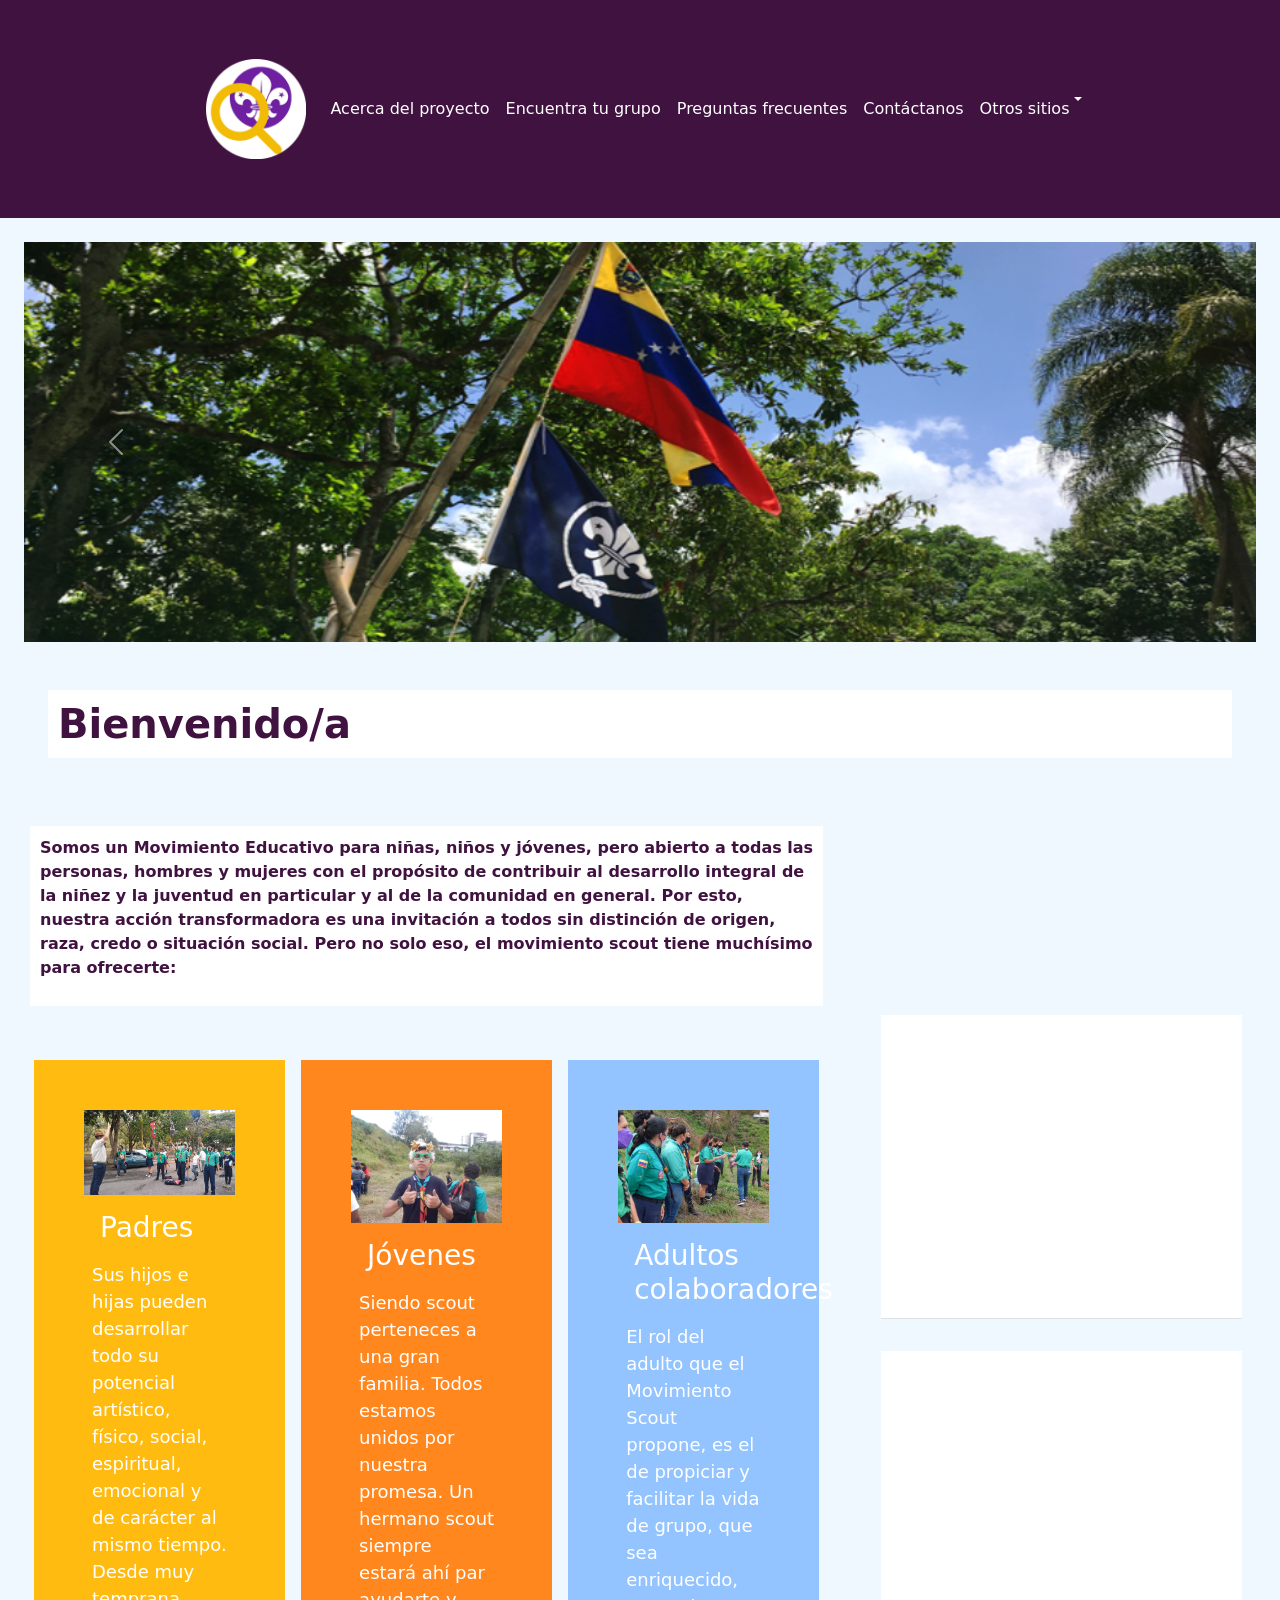
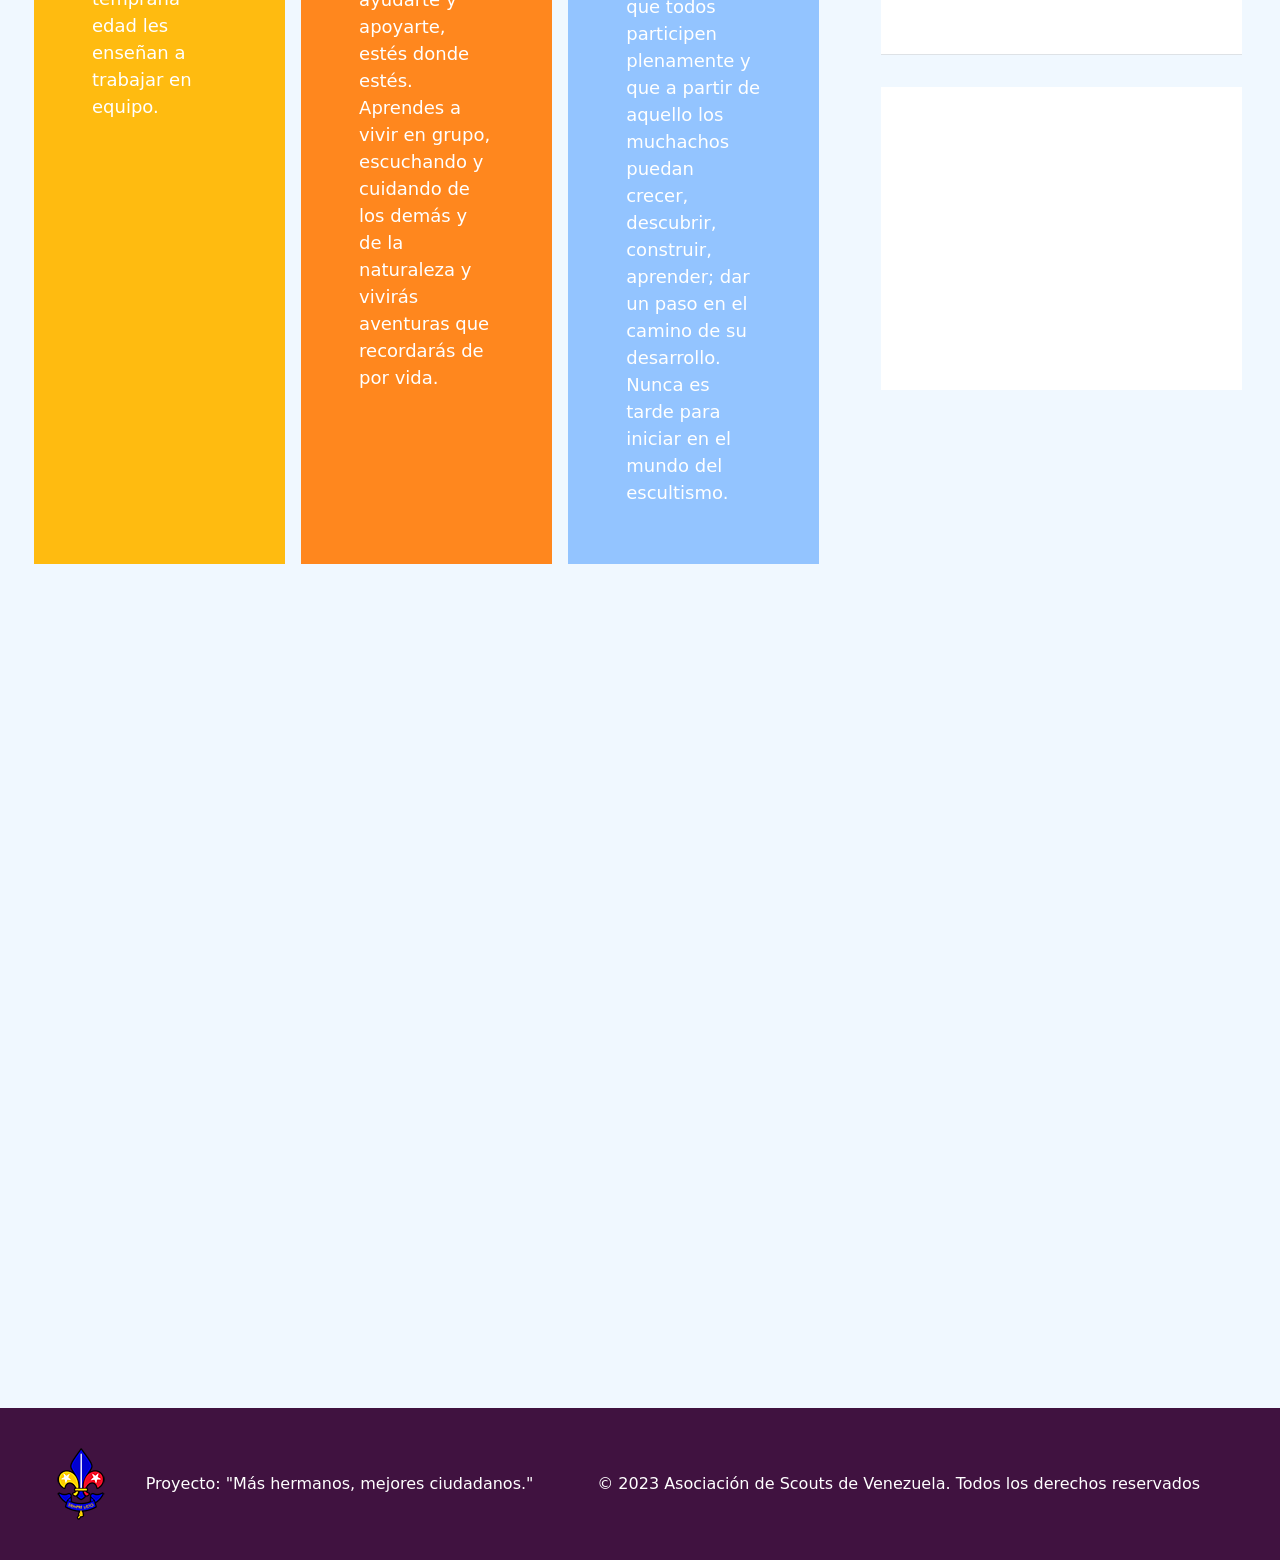
<file: index.html>
<!DOCTYPE html>
<html lang="es">
<head>
    <meta charset="UTF-8">
    <meta http-equiv="X-UA-Compatible" content="IE=edge">
    <meta name="viewport" content="width=device-width, initial-scale=1.0">
    <meta name="description" content="Información acerca del movimiento scout y los grupos de la región Metropolitana">
    <meta name="keywords" content="como ser scout, scouts, scouts caracas, scouts baruta, scouts chacao, scouts sucre, actividades extracurriculares, voluntariado caracas, actividades para niños caracas, escao, como ser scout">
    <title>Inicio</title>
    <link href="https://unpkg.com/aos@2.3.1/dist/aos.css" rel="stylesheet">
    <link href="https://cdn.jsdelivr.net/npm/bootstrap@5.2.3/dist/css/bootstrap.min.css" rel="stylesheet" integrity="sha384-rbsA2VBKQhggwzxH7pPCaAqO46MgnOM80zW1RWuH61DGLwZJEdK2Kadq2F9CUG65" crossorigin="anonymous">
    <link href="css/style.css" rel="stylesheet">
    <link rel="shortcut icon" href="images/favicon.ico">

</head>
<body>
  <div class="cejas">
        <nav class="navbar navbar-expand-sm navbar-dark">
            <a class="navbar-brand m-3" href="index.html"><img id=logo src="images/logoproyecto (1).png" alt="logo"></a>
            <button class="navbar-toggler" type="button" data-bs-toggle="collapse" 
            data-bs-target="#cangreburger" aria-controls="cangreburger"
            aria-expanded="false" aria-label="Toggle navigation">
            <i class="fas fa-bars"></i>
            Menú
          </button>      
                <div class="collapse navbar-collapse" id="cangreburger">    
                <ul class="navbar-nav">           
                    <li class="nav-item"><a class="nav-link" href="pages/acercad.html">Acerca del proyecto</a></li>
                    <li class="nav-item"><a class="nav-link" href="pages/distrito.html">Encuentra tu grupo</a></li>
                    <li class="nav-item"><a class="nav-link" href="pages/preguntas.html">Preguntas frecuentes</a></li>
                    <li class="nav-item"><a class="nav-link" href="pages/contacto.html">Contáctanos</a></li>
        <!-- otros sitios va a tener el link de la pagina oficial de la asociación -->
                    <li class="nav-item dropdown"><a class="nav-link dropdown-toggle" href="#" role="button" data-bs-toggle="dropdown" aria-expanded="false">
                        Otros sitios</a>
                    <ul class="dropdown dropdown-menu-dark"> 
                        <li class="dropdown-item"> <a href="https://scoutsvenezuela.org.ve/">Página oficial</a></li>
                        <li class="dropdown-item"> <a href="https://www.instagram.com/scoutsmetro/?hl=es">Ig Región Metropolitana</a></li>
                    </ul></li>
                </ul> 
           </div>
        </nav>

  </div>

 <div class="header"> 
    <div id="carrusel" class="carousel slide m-4" data-bs-ride="carousel">

            <div class="carousel-inner">
              <div class="img-fluid">
                  <div class="carousel-item active">
                     <img src="images/banderas.png" class="d-block w-100" alt="Patria">
                  </div>
                  <div class="carousel-item">
                     <img src="images/chamas_sembrando.png"  class="d-block w-100" alt="Dios">
                  </div>
                  <div class="carousel-item">
                     <img src="images/Aprende.png"  class="d-block w-100" alt="Hogar">
                  </div>
              </div>
            </div>
        
            <button class="carousel-control-prev" type="button" data-bs-target="#carrusel" data-bs-slide="prev">
                <span class="carousel-control-prev-icon" aria-hidden="true"></span>
                <span class="visually-hidden">Previous</span>
              </button>
              <button class="carousel-control-next" type="button" data-bs-target="#carrusel" data-bs-slide="next">
                <span class="carousel-control-next-icon" aria-h12idden="true"></span>
                <span class="visually-hidden">Next</span>
            </button>
        
    </div>
        
    <h1 class="palabrasmayores m-5" data-aos="fade-right" > Bienvenido/a 
    </h1>   
  </div>

 <div class="body">
  <div class="grid">

    <!-- lo que va encima -->
   <div class="cabeza palabrasmayores">
     <p> 
      Somos un Movimiento Educativo para niñas, niños y jóvenes, pero abierto a todas las personas, hombres y mujeres con el propósito de contribuir al desarrollo integral de la niñez y la juventud en particular y al de la comunidad en general. Por esto, nuestra acción transformadora es una invitación a todos sin distinción de origen, raza, credo o situación social.
      Pero no solo eso, el movimiento scout tiene muchísimo para ofrecerte: 
     </p>
   </div>

   
 <div class="main">
  <div class="row m-3">
    <!-- padres -->
    
        <div class="card-body col-lg-3 m-2 palabreria1">
              <img src="images/padres.jpg" class="card-img-top" alt="padres">
              <h3 class="card-title m-3">Padres</h3>
             <p class="card-text m-2"> Sus hijos e hijas pueden desarrollar todo su potencial artístico, físico, social, espiritual, emocional y de carácter al mismo tiempo. Desde muy temprana edad les enseñan a trabajar en equipo.
            </p>
        </div>
    
    <!-- jovenes -->
    
            <div class="card-body  col-lg-3 m-2 palabreria2" >
              <img src="images/jovenes (provisional).JPG" class="card-img-top" alt="jovenes">
              <h3 class="card-title m-3">Jóvenes</h3>
              <p class="card-text m-2"> Siendo scout perteneces a una gran familia.  Todos estamos unidos por nuestra promesa. Un hermano scout siempre estará ahí par ayudarte y apoyarte, estés donde estés. Aprendes a vivir en grupo, escuchando y cuidando de los demás y de la naturaleza y vivirás aventuras que recordarás de por vida. 
            </p>
            </div>
    
    
    <!-- adultos -->
    
            <div class="card-body col-lg-3 m-2 palabreria3">
              <img src="images/adultos.JPG" class="card-img-top" alt="adultos">
              <h3 class="card-title m-3">Adultos colaboradores</h3>
             <p class="card-text m-2">El rol del adulto que el Movimiento Scout propone, es el de propiciar y facilitar la vida de grupo, que sea enriquecido, que todos participen plenamente y que a partir de aquello los muchachos puedan crecer, descubrir, construir, aprender; dar un paso en el camino de su desarrollo. Nunca es tarde para iniciar en el mundo del escultismo.
            </p> 
            </div>
 </div>
 </div>   


  <div class="sidebar col-lg container-md">
    <!-- Posts de instagram -->

      <h2 class="m-5 palabrasmayores"  data-aos="fade-left"> Algunos eventos:</h2>      
      <ul class="list-group list-group-flush">
        <li class="list-group-item m-3" ><iframe src="https://www.instagram.com/p/Cks2BvNO78b/embed" width="250" height="280" frameborder="5px" padding="5px" scrolling="no" allowtransparency="true"></iframe>        
        </li>
        <li class="list-group-item m-3"><iframe src="https://www.instagram.com/p/CeZqUP_rXYI/embed" width="250" height="280" frameborder="5px" padding="5px" scrolling="no" allowtransparency="true"></iframe>       
        </li>
        <li class="list-group-item m-3"><iframe src="https://www.instagram.com/p/CrHhgGdJoEe/embed" width="250" height="280" frameborder="5px" padding="5px" scrolling="no" allowtransparency="true"></iframe>     
        </li>
      </ul>
  </div>
  </div>
</div>
 </div>

 <div class="website-map" data-aos="fade-up">
  <img class="m-5 center img-fluid" src="./images/chamitos.png" alt="Hermanos">
 <h2 class="palabrasmayores"> Te invitamos a navegar por nuestra web</h1>
  <ul class="navbar-nav">           
    <li class="nav-item"><a  href="pages/acercad.html">Acerca del proyecto</a></li>
    <li class="nav-item"><a  href="pages/distrito.html">Encuentra tu grupo</a></li>
    <li class="nav-item"><a  href="pages/preguntas.html">Preguntas frecuentes</a></li>
    <li class="nav-item"><a  href="pages/contacto.html">Contáctanos</a></li>
<!-- otros sitios va a tener el link de la pagina oficial de la asociación -->
    <li class="nav-item "><a  href="#" role="button" data-bs-toggle="dropdown" aria-expanded="false">
        Otros sitios</a>
    <ul> 
        <li class="m-3" > <a href="https://scoutsvenezuela.org.ve/">Página oficial</a></li>
        <li class="m-3"> <a href="https://www.instagram.com/scoutsmetro/?hl=es">Ig Región Metropolitana</a></li>
    </ul></li>
</ul> 
 </div>
    
 <div class="footer">
 <!-- final -->
   <div id="pie">
     <img src="images/Flor_de_Lis_Scout_Tricolor_Nac_ASV-copia.png" alt="Flor_de_Lis_Scout_Tricolor_Nac_ASV-copia">
     <p class="m-4"> Proyecto: "Más hermanos, mejores ciudadanos."</p>
     <p class="m-4"> © 2023 Asociación de Scouts de Venezuela. Todos los derechos reservados </p>
   </div>
 </div>


    <script src="https://cdn.jsdelivr.net/npm/bootstrap@5.2.3/dist/js/bootstrap.bundle.min.js" integrity="sha384-kenU1KFdBIe4zVF0s0G1M5b4hcpxyD9F7jL+jjXkk+Q2h455rYXK/7HAuoJl+0I4" crossorigin="anonymous"></script>
    <script src="https://unpkg.com/aos@2.3.1/dist/aos.js"></script>
    <script>
      AOS.init();
    </script>
  </body>
</html>
</file>
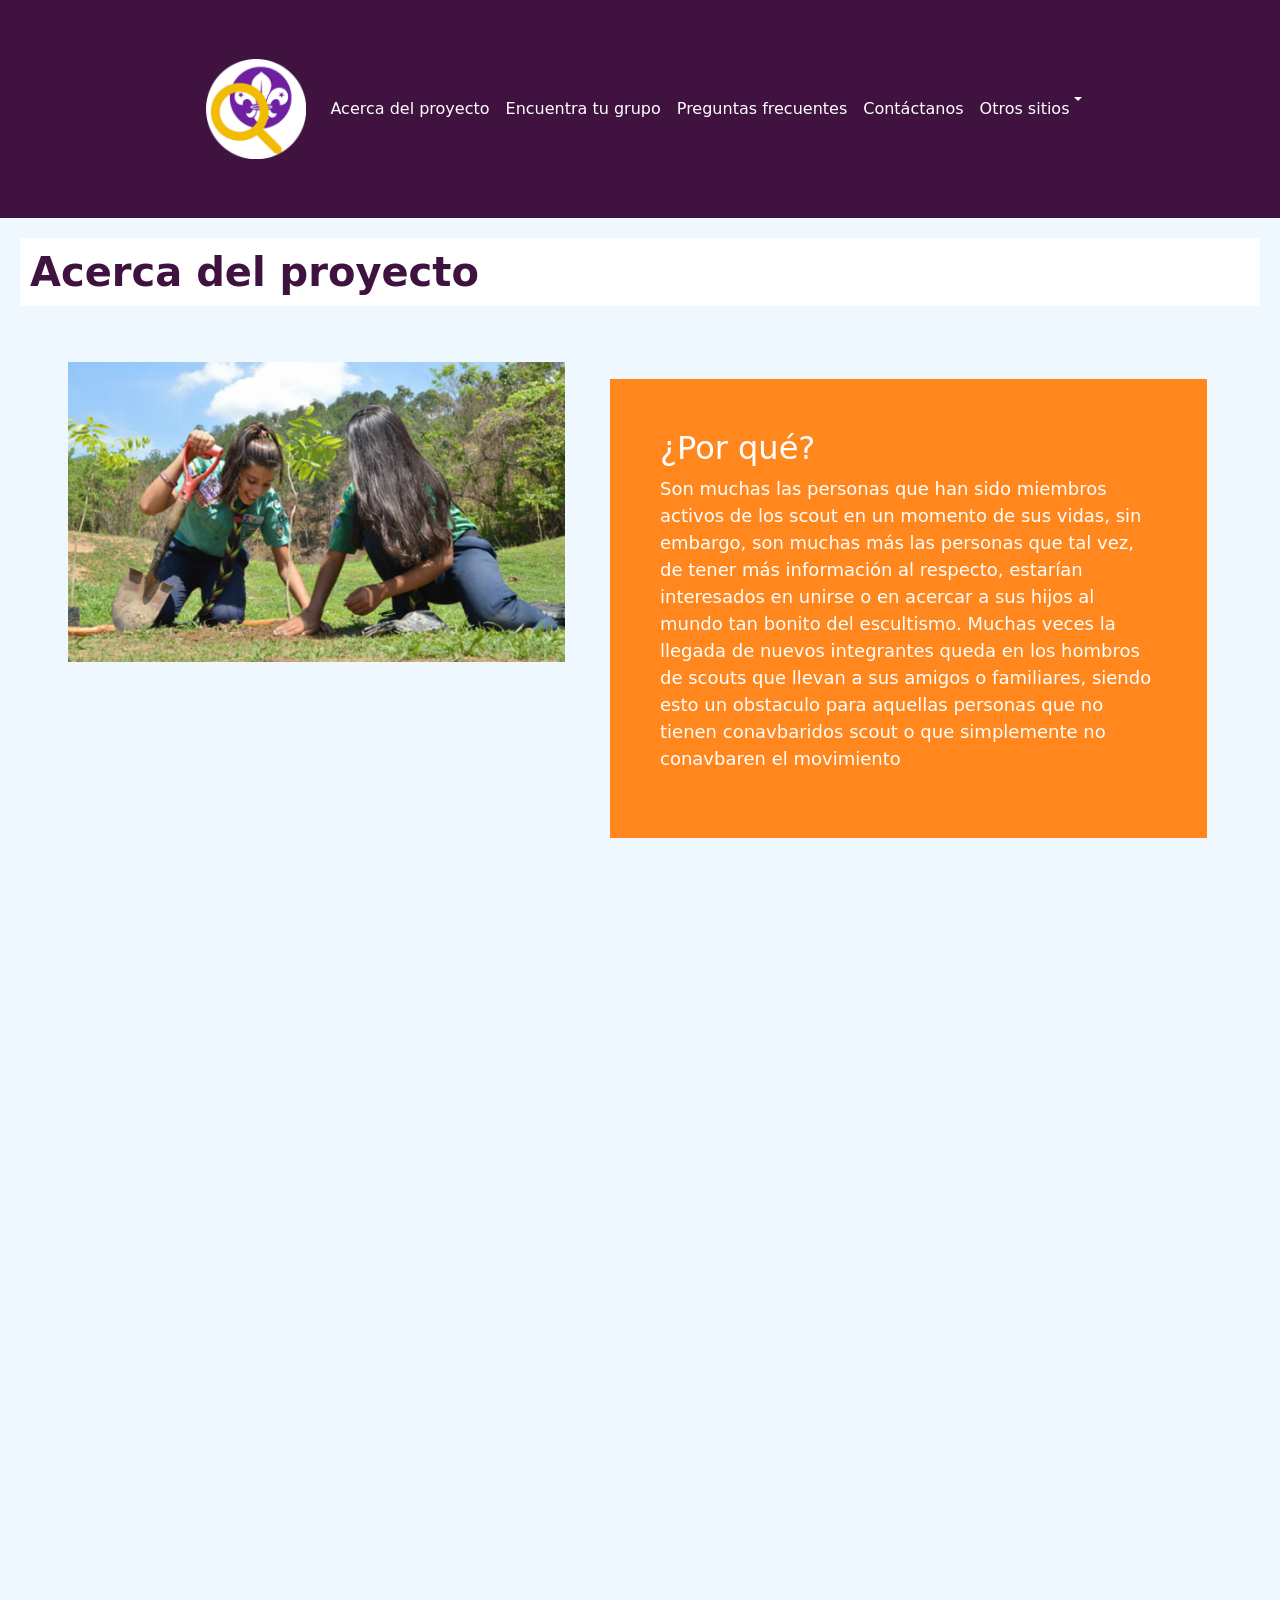
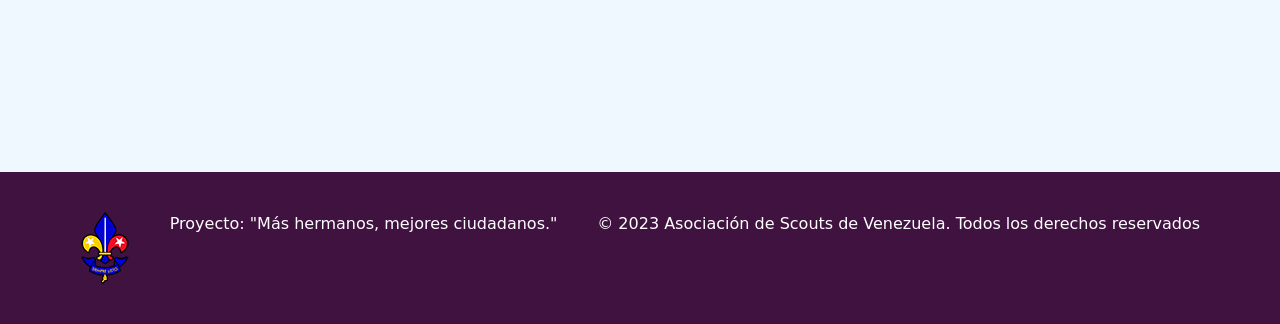
<file: pages/acercad.html>
<!DOCTYPE html>
<html lang="es">
<head>
    <meta charset="UTF-8">
    <meta http-equiv="X-UA-Compatible" content="IE=edge">
    <meta name="viewport" content="width=device-width, initial-scale=1.0">
    <title>Acerca de</title>
    <meta name="description" content="Información acerca del movimiento scout y los grupos de la región Metropolitana">
    <meta name="keywords" content="como ser scout, scouts, scouts caracas, scouts baruta, scouts chacao, scouts sucre, actividades extracurriculares, voluntariado caracas, actividades para niños caracas, escao, como ser scout">
    <link href="https://unpkg.com/aos@2.3.1/dist/aos.css" rel="stylesheet">
    <link href="https://cdn.jsdelivr.net/npm/bootstrap@5.2.3/dist/css/bootstrap.min.css" rel="stylesheet" integrity="sha384-rbsA2VBKQhggwzxH7pPCaAqO46MgnOM80zW1RWuH61DGLwZJEdK2Kadq2F9CUG65" crossorigin="anonymous">
    <link rel="stylesheet" href="../css/style.css">
    <link rel="shortcut icon" href="../images/favicon.ico">

</head>
<body>
    <Header class="cejas"> 
        <nav class="navbar navbar-expand-sm navbar-dark">
        <a class="navbar-brand m-3" href="../index.html"><img id=logo src="../images/logoproyecto (1).png" alt="logo"></a>
        <button class="navbar-toggler" type="button" data-bs-toggle="collapse" 
        data-bs-target="#cangreburger" aria-controls="cangreburger"
        aria-expanded="false" aria-label="Toggle navigation">
        <i class="fas fa-bars"></i>
        Menú
      </button>      
            <div class="collapse navbar-collapse" id="cangreburger">    
                <ul class="navbar-nav">           
                <li class="nav-item"><a class="nav-link" href="../pages/acercad.html">Acerca del proyecto</a></li>
                <li class="nav-item"><a class="nav-link" href="../pages/distrito.html">Encuentra tu grupo</a></li>
                <li class="nav-item"><a class="nav-link" href="../pages/preguntas.html">Preguntas frecuentes</a></li>
                <li class="nav-item"><a class="nav-link" href="../pages/contacto.html">Contáctanos</a></li>
    <!-- otros sitios va a tener el link de la pagina oficial de la asociación -->
                <li class="nav-item dropdown"><a class="nav-link dropdown-toggle" href="#" role="button" data-bs-toggle="dropdown" aria-expanded="false">
                    Otros sitios</a>
                <ul class="dropdown dropdown-menu-dark"> 
                    <li class="dropdown-item"> <a href="https://scoutsvenezuela.org.ve/">Página oficial</a></li>
                    <li class="dropdown-item"> <a href="https://www.instagram.com/scoutsmetro/?hl=es">Ig Región Metropolitana</a></li>
                </ul></li>
            </ul> 
       </div>
        </nav>
    </Header> 
        <!-- aca terminan las cejas -->



<h1 class="palabrasmayores" data-aos="fade-right"> Acerca del proyecto</h1>

<div class="container-text">
<div class="col-lg" >
<div class="row m-5 acercad" data-aos="fade-left">
   <img class="banner m-2 col-lg" src="../images/chamas_sembrando.jpg" alt="Jóvenes scout reforestando">
   <div class="palabreria1 col-lg" style="background-color:rgb(255, 135, 30);" > <h2> ¿Por qué?</h2> 
    <p>  Son muchas las personas que han sido miembros activos de los scout en un momento de sus vidas, sin embargo, son muchas más las personas que tal vez, de tener más información al respecto, estarían interesados en unirse o en acercar a sus hijos al mundo tan bonito del escultismo.
    Muchas veces la llegada de nuevos integrantes queda en los hombros de scouts que llevan a sus amigos o familiares, siendo esto un obstaculo para aquellas personas que no tienen conavbaridos scout o que simplemente no conavbaren el movimiento
    </p>
</div>
</div>

<div class="row m-5" data-aos="fade-right">
    <div class="palabreria2  col-lg" style="background-color:  rgb(250, 222, 39);">
        <h2> Misión</h2> 
        <p>Con este proyecto buscamos facilitar la llegada de nuevos integrantes a los grupos de la región metropolitana, facilitando al usuario escoger aquel que prefiera, ya sea por proximidad a su zona u otras razones, asímismo, contamos también con la opción de hacer sugerencias que podrían servir de inspiración para futuros proyectos de servicio a las comunidades de la región.</p> 
    </div>
    <img class="banner m-2 col-lg" src="../images/chamitos.JPG" alt="Jóvenes de manada">

</div>

<div class="row m-5" data-aos="fade-up"> 
<div class="palabreria3" style="background-color: rgb(147, 196, 255); color: white; font-weight: bolder; font-size: larger; padding: 20px;"> 
  <p class="palabrasmayores"> Acá te dejamos un video que contiene info más general acerca del movimiento</p>
  <iframe width="auto" height="auto" src="https://www.youtube.com/embed/ztIdg8R_UJc" title="YouTube video player" frameborder="0" allow="accelerometer; autoplay; clipboard-write; encrypted-media; gyroscope; picture-in-picture; web-share" allowfullscreen></iframe>
</div>
</div>

</div>
</div>


<div class="footer" id="pie">
    <img src="../images/Flor_de_Lis_Scout_Tricolor_Nac_ASV-copia.png" alt="Flor_de_Lis_Scout_Tricolor_Nac_ASV-copia">
    <p> Proyecto: "Más hermanos, mejores ciudadanos."</p>
    <p> © 2023 Asociación de Scouts de Venezuela. Todos los derechos reservados </p>
</div>


<script src="https://cdn.jsdelivr.net/npm/bootstrap@5.2.3/dist/js/bootstrap.bundle.min.js" integrity="sha384-kenU1KFdBIe4zVF0s0G1M5b4hcpxyD9F7jL+jjXkk+Q2h455rYXK/7HAuoJl+0I4" crossorigin="anonymous"></script>
<script src="https://unpkg.com/aos@2.3.1/dist/aos.js"></script>
<script>
    AOS.init();
  </script>
</body>
</html>
</file>
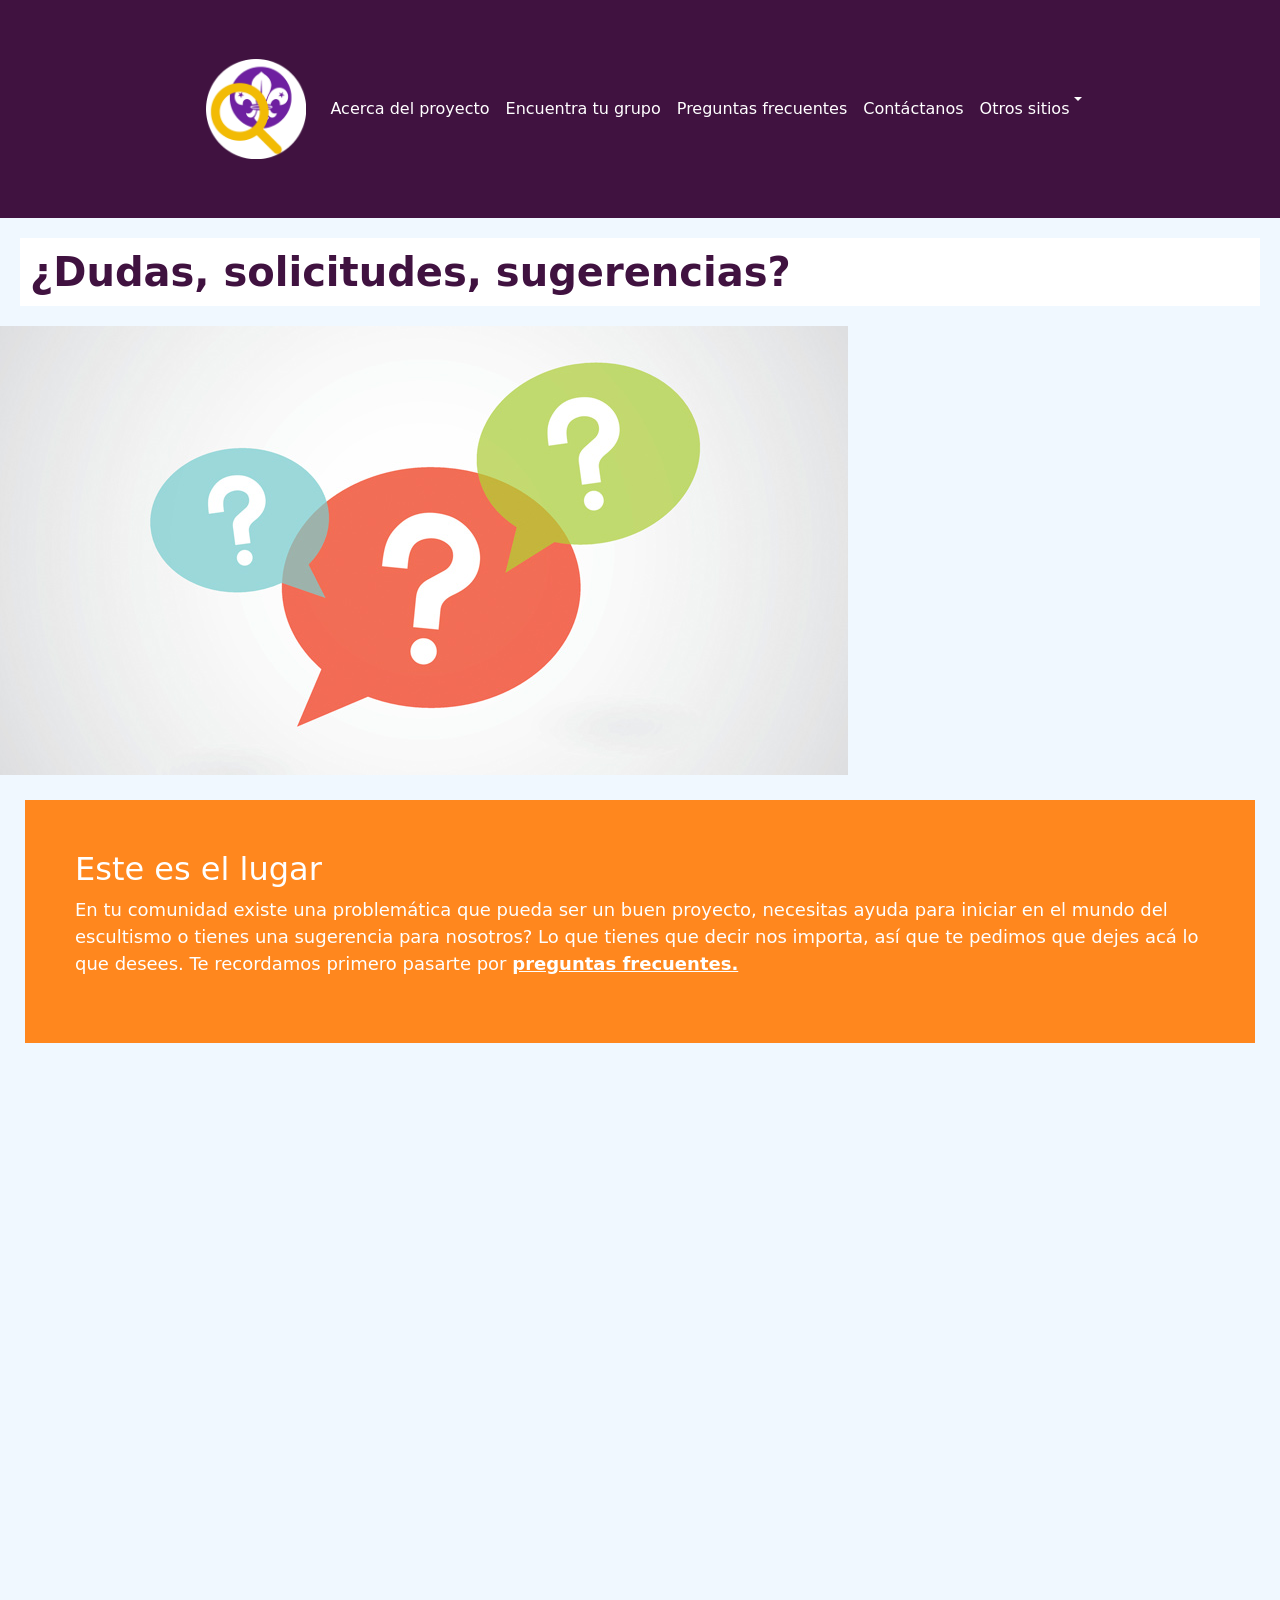
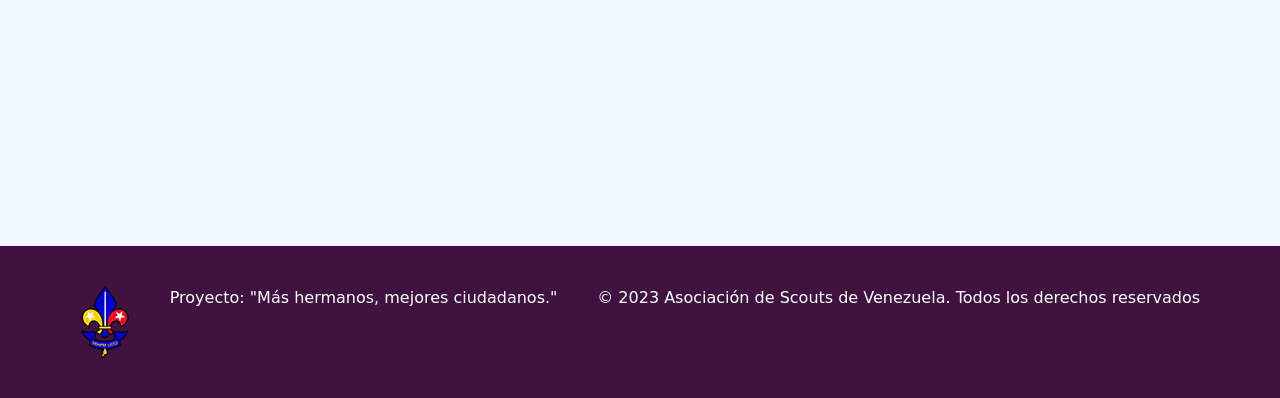
<file: pages/contacto.html>
<!DOCTYPE html>
<html lang="es">
<head>
    <meta charset="UTF-8">
    <meta http-equiv="X-UA-Compatible" content="IE=edge">
    <meta name="viewport" content="width=device-width, initial-scale=1.0">
    <title>Contáctanos!</title>
    <meta name="description" content="Información acerca del movimiento scout y los grupos de la región Metropolitana">
    <meta name="keywords" content="como ser scout, scouts, scouts caracas, scouts baruta, scouts chacao, scouts sucre, actividades extracurriculares, voluntariado caracas, actividades para niños caracas, escao, como ser scout">
    <link href="https://unpkg.com/aos@2.3.1/dist/aos.css" rel="stylesheet">
    <link href="https://cdn.jsdelivr.net/npm/bootstrap@5.2.3/dist/css/bootstrap.min.css" rel="stylesheet" integrity="sha384-rbsA2VBKQhggwzxH7pPCaAqO46MgnOM80zW1RWuH61DGLwZJEdK2Kadq2F9CUG65" crossorigin="anonymous">
    <link rel="stylesheet" href="../css/style.css">
    <link rel="shortcut icon" href="../images/favicon.ico">

</head>
<body>
   <div class="cejas">
        <nav class="navbar navbar-expand-sm navbar-dark">
        <a class="navbar-brand m-3" href="../index.html"><img id=logo src="../images/logoproyecto (1).png" alt="logo"></a>
        <button class="navbar-toggler" type="button" data-bs-toggle="collapse" 
        data-bs-target="#cangreburger" aria-controls="cangreburger"
        aria-expanded="false" aria-label="Toggle navigation">
        <i class="fas fa-bars"></i>
        Menú
      </button>      
            <div class="collapse navbar-collapse" id="cangreburger">    
             <ul class="navbar-nav">           
                <li class="nav-item"><a class="nav-link" href="../pages/acercad.html">Acerca del proyecto</a></li>
                <li class="nav-item"><a class="nav-link" href="../pages/distrito.html">Encuentra tu grupo</a></li>
                <li class="nav-item"><a class="nav-link" href="../pages/preguntas.html">Preguntas frecuentes</a></li>
                <li class="nav-item"><a class="nav-link" href="../pages/contacto.html">Contáctanos</a></li>
     <!-- otros sitios va a tener el link de la pagina oficial de la asociación -->
                <li class="nav-item dropdown"><a class="nav-link dropdown-toggle" href="#" role="button" data-bs-toggle="dropdown" aria-expanded="false">
                    Otros sitios</a>
                <ul class="dropdown dropdown-menu-dark"> 
                    <li class="dropdown-item"> <a href="https://scoutsvenezuela.org.ve/">Página oficial</a></li>
                    <li class="dropdown-item"> <a href="https://www.instagram.com/scoutsmetro/?hl=es">Ig Región Metropolitana</a></li>
                </ul></li>
             </ul> 
           </div>
   </div>

<div class="header"> 
  <!-- título de la página -->
    <h1 class="palabrasmayores" data-aos="fade-right"> ¿Dudas, solicitudes, sugerencias?</h1>

  <!-- imagen que tenga algo que ver -->
    <img class="img-fluid" src="../images/dudas.jpg" alt="dudas">

  <!-- pequeña descripción -->
    <div class="palabreria2"> 
       <h2> Este es el lugar </h2>
      <p>En tu comunidad existe una problemática que pueda ser un buen proyecto, necesitas ayuda para iniciar en el mundo del escultismo o tienes una sugerencia para nosotros? Lo que tienes que decir nos importa, así que te pedimos que dejes acá lo que desees. Te recordamos primero pasarte por <a href="../pages/preguntas.html">preguntas frecuentes.</a></p>
    </div>


      
</div>

    <div class="main"
     data-aos="fade-up">
      <!-- agregar formulario -->

      <form action="#" method="#" class="formulario">
        <ul>
          <div class="palabreria1 ">
         <div class="nombre"><li>
           <label for="name">Nombre:</label>
           <input class="m-1" type="text" id="name" name="user_name">
         </li></div>
         <div class="correo"><li class=" correo col">
           <label for="mail">Correo electrónico:</label>
           <input class="m-1" type="email" id="mail" name="user_mail">
         </li></div>
         <div class="numero"><li class=" numero col">
            <label  for="number">Número de teléfono:</label>
            <div></div>
            <input class="m-1" type="number" id="numero" name="user_number">
          </li></div>
          </div>
          <div>

      <div class="row-lg palabreria2">
        <li class="soy">
            <label for="select"> Soy un</label>
            <select id="tipo" name="user_type">
    
                <option value="Joven">Joven</option>
                <option value="Adulto">Adulto</option>
            </select>
        </li>
        <li class="quiero">
            <label for="select"> Quiero</label>

            <select id="tipo" name="user_type">
                <option value="unir">Formar parte del movimiento</option>
                <option value="ayuda">Solicitar ayuda para mi comunidad</option>
                <option value="sugerencia">Hacer una sugerencia :D</option>
            </select>
        </li>
        </div> 
        <div class="texto">
        <li class="palabreria3 ">
            <label for="msg">Describe tu solicitud :D</label>
           <div>
           <textarea id="msg" name="user_message"></textarea>
           </div>
         </li>
        </div>

        <li class="button row-lg">
            <button class="boton reset" type="reset"> Ups, empiezo de cero</button>
            <button class="boton listo" type="submit">Finalizado!</button>
          </li>
        </ul>
       </form>

    </div>

    <div class="sidebar">
        
    </div>

    <div class="footer">
        <div id="pie">
            <img src="../images/Flor_de_Lis_Scout_Tricolor_Nac_ASV-copia.png" alt="Flor_de_Lis_Scout_Tricolor_Nac_ASV-copia">
            <p> Proyecto: "Más hermanos, mejores ciudadanos."</p>
            <p> © 2023 Asociación de Scouts de Venezuela. Todos los derechos reservados </p>
        </div>
        
    </div>


    <script src="https://cdn.jsdelivr.net/npm/bootstrap@5.2.3/dist/js/bootstrap.bundle.min.js" integrity="sha384-kenU1KFdBIe4zVF0s0G1M5b4hcpxyD9F7jL+jjXkk+Q2h455rYXK/7HAuoJl+0I4" crossorigin="anonymous"></script>
    <script src="https://unpkg.com/aos@2.3.1/dist/aos.js"></script>
    <script>
      AOS.init();
    </script>
  </body>
</html>
</file>
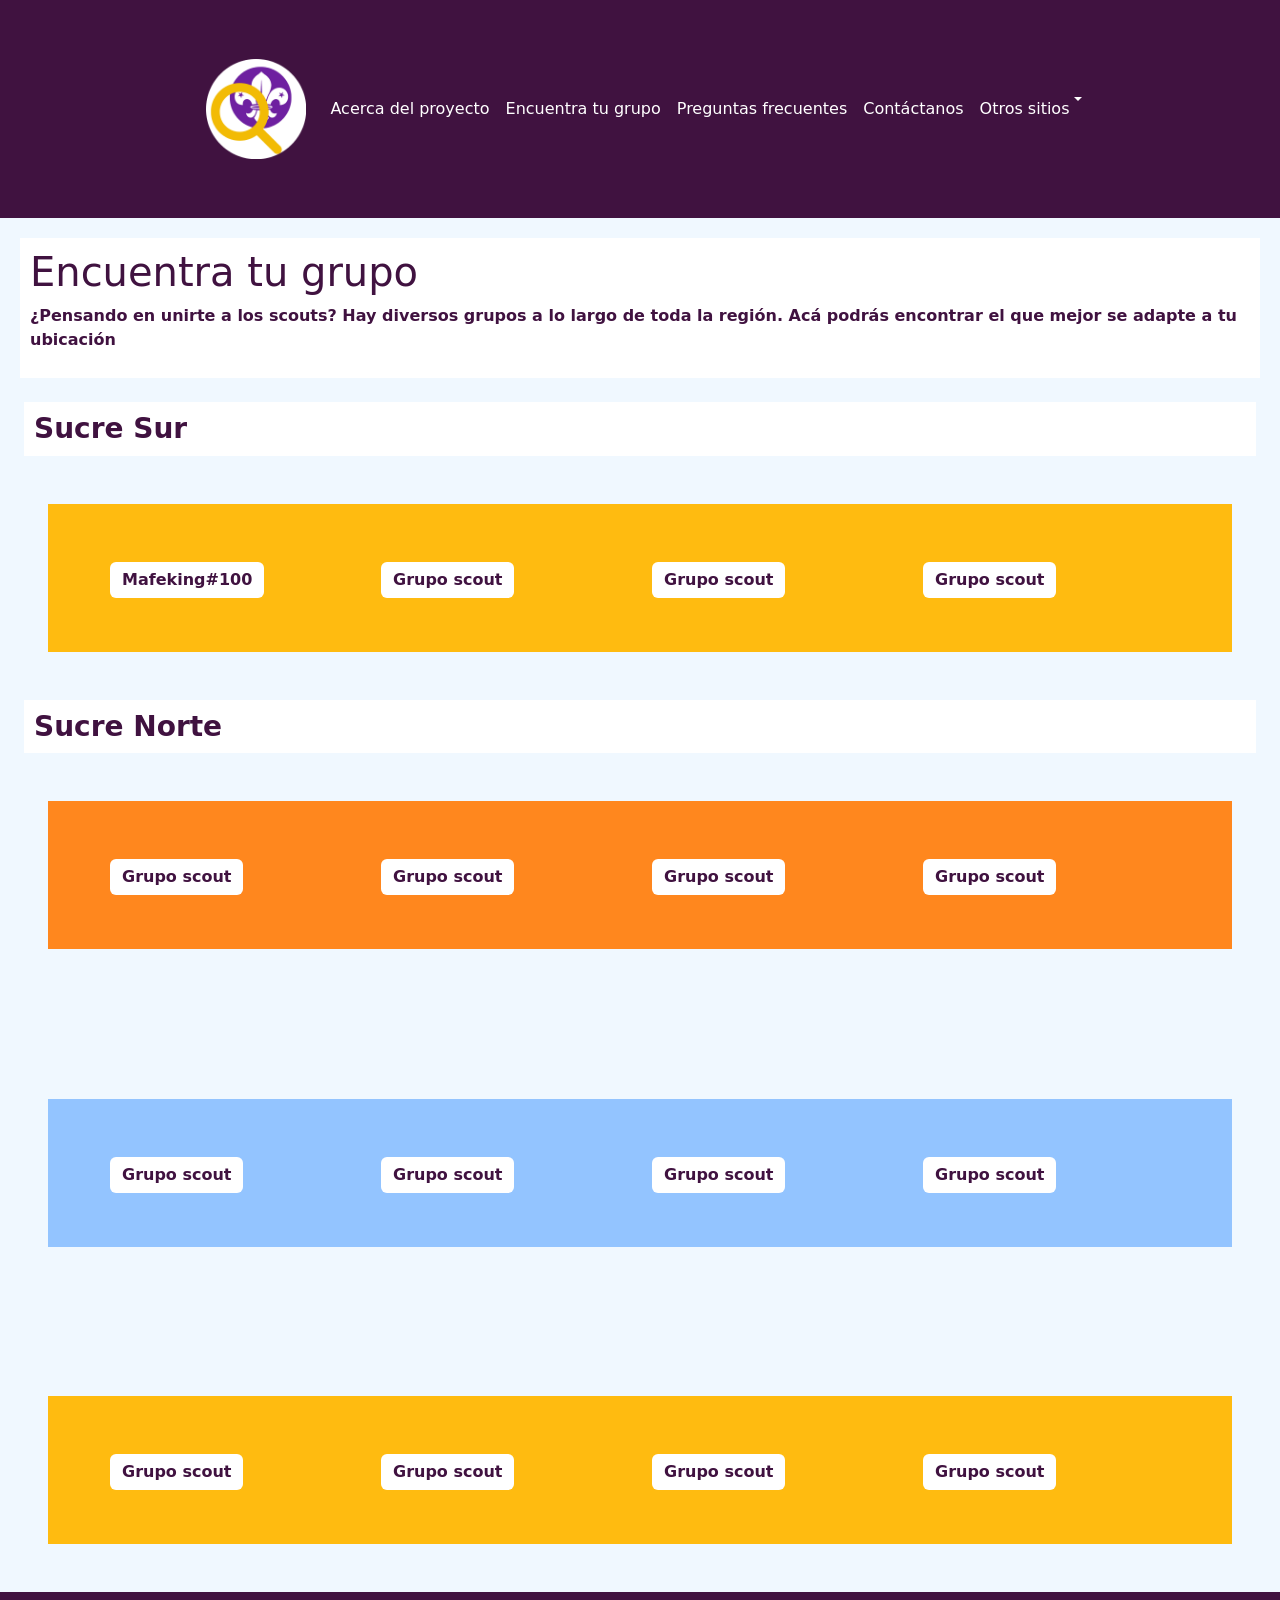
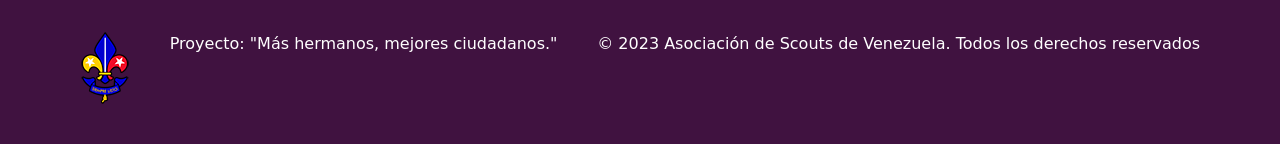
<file: pages/distrito.html>
<!DOCTYPE html>
<html lang="es">
<head>
    <meta charset="UTF-8">
    <meta http-equiv="X-UA-Compatible" content="IE=edge">
    <meta name="viewport" content="width=device-width, initial-scale=1.0">
    <title>Encuentra tu grupo</title>
    <meta name="description" content="Información acerca del movimiento scout y los grupos de la región Metropolitana">
    <meta name="keywords" content="como ser scout, scouts, scouts caracas, scouts baruta, scouts chacao, scouts sucre, actividades extracurriculares, voluntariado caracas, actividades para niños caracas, escao, como ser scout">
    <link href="https://unpkg.com/aos@2.3.1/dist/aos.css" rel="stylesheet">
    <link href="https://cdn.jsdelivr.net/npm/bootstrap@5.2.3/dist/css/bootstrap.min.css" rel="stylesheet" integrity="sha384-rbsA2VBKQhggwzxH7pPCaAqO46MgnOM80zW1RWuH61DGLwZJEdK2Kadq2F9CUG65" crossorigin="anonymous">
    <link rel="stylesheet" href="../css/style.css">
    <link rel="shortcut icon" href="../images/favicon.ico">
    
</head>
<body>

    <Header class="cejas"> 
            <nav class="navbar navbar-expand-sm navbar-dark">
            <a class="navbar-brand m-3" href="../index.html"><img id=logo src="../images/logoproyecto (1).png" alt="logo"></a>
            <button class="navbar-toggler" type="button" data-bs-toggle="collapse" 
            data-bs-target="#cangreburger" aria-controls="cangreburger"
            aria-expanded="false" aria-label="Toggle navigation">
            <i class="fas fa-bars"></i>
            Menú
          </button>      
                <div class="collapse navbar-collapse" id="cangreburger">    
                    <ul class="navbar-nav">           
                    <li class="nav-item"><a class="nav-link" href="../pages/acercad.html">Acerca del proyecto</a></li>
                    <li class="nav-item"><a class="nav-link" href="../pages/distrito.html">Encuentra tu grupo</a></li>
                    <li class="nav-item"><a class="nav-link" href="../pages/preguntas.html">Preguntas frecuentes</a></li>
                    <li class="nav-item"><a class="nav-link" href="../pages/contacto.html">Contáctanos</a></li>
        <!-- otros sitios va a tener el link de la pagina oficial de la asociación -->
                    <li class="nav-item dropdown"><a class="nav-link dropdown-toggle" href="#" role="button" data-bs-toggle="dropdown" aria-expanded="false">
                        Otros sitios</a>
                    <ul class="dropdown dropdown-menu-dark"> 
                        <li class="dropdown-item"> <a href="https://scoutsvenezuela.org.ve/">Página oficial</a></li>
                        <li class="dropdown-item"> <a href="https://www.instagram.com/scoutsmetro/?hl=es">Ig Región Metropolitana</a></li>
                    </ul></li>
                </ul> 
           </div>

        </header>

    <div class="header palabrasmayores"> 
    <h1 data-aos="fade-right">Encuentra tu grupo</h1>
        <p> ¿Pensando en unirte a los scouts? 
          Hay diversos grupos a lo largo de toda la región. Acá podrás encontrar el que mejor se adapte a tu ubicación  </p>
        
    </div>
    
    <div class="main">

        <!-- distrito -->
        <h3 class="palabrasmayores m-4" data-aos="fade-up"> Sucre Sur</h3>
<div class=" row m-5 palabreria1">

<div class="col-lg">
    <!-- Button trigger modal -->
<button type="button" class="btn btn-primary" data-bs-toggle="modal" data-bs-target="#mafeking">
  Mafeking#100
</button>

<!-- Modal -->
<!-- Qué hacer: Cambiar nombre
Agregar Ig, lema y ubicación
Quitar save changes y cambiar close por cerrar
Cambiar Id, data bs target y aria-labelled by por nombre del grupo -->

<div class="modal fade" id="mafeking" tabindex="-1" aria-labelledby="mafeking" aria-hidden="true">
  <div class="modal-dialog">
    <div class="modal-content">
      <div class="modal-header">
        <h5 class="modal-title" id="Mafeking">Grupo Scout Mafeking#100</h5>
        <button type="button" class="btn-close" data-bs-dismiss="modal" aria-label="Close"></button>
      </div>
      <div class="modal-body palabreria1">
        <!-- información sobre el grupo scout, ubicación y una imagen -->
       8 colores un buen sentimiento!
       <iframe src="https://www.instagram.com/p/CqvXOLer9ja/embed" width="300" height="360" frameborder="0" scrolling="no" allowtransparency="true"></iframe>

       Ubicación:
       <p> Petare, Miranda. Urbanización Lomas del Ávila. Calle 15</p>

       <iframe src="https://www.google.com/maps/embed?pb=!1m18!1m12!1m3!1d251086.28755914647!2d-67.0782015132812!3d10.4830599!2m3!1f0!2f0!3f0!3m2!1i1024!2i768!4f13.1!3m3!1m2!1s0x8c2a579822337bdf%3A0x206a4ef93661697b!2sGrupo%20Scout%20Mafeking%23100!5e0!3m2!1ses!2sve!4v1683163399503!5m2!1ses!2sve" width="300" height="225" style="border:0;" allowfullscreen="" loading="lazy" referrerpolicy="no-referrer-when-downgrade"></iframe>
       
      </div>
      <div class="modal-footer">
        <button type="button" class="btn btn-secondary" data-bs-dismiss="modal">Cerrar</button>

      </div>
    </div>
  </div>
</div>
</div>

<div class="col-lg">
    <!-- Button trigger modal -->
<button type="button" class="btn btn-primary" data-bs-toggle="modal" data-bs-target="#gruposcout">
  Grupo scout
</button>

<!-- Modal -->
<div class="modal fade" id="gruposcout" tabindex="-1" aria-labelledby="gruposcout" aria-hidden="true">
  <div class="modal-dialog">
    <div class="modal-content">
      <div class="modal-header">
        <h5 class="modal-title" id="gruposcout">Grupo scout</h5>
        <button type="button" class="btn-close" data-bs-dismiss="modal" aria-label="Close"></button>
      </div>
      <div class="modal-body">
        <!-- información sobre el grupo scout, ubicación y una imagen -->

        <img class=img-fluid src="../images/Trabajando en ello!.png" alt="lo sentimos, estamos trabajando en ello">
      </div>
      <div class="modal-footer">
        <button type="button" class="btn btn-secondary" data-bs-dismiss="modal">Close</button>
        
      </div>
    </div>
  </div>
</div>
</div>

<div class="col-lg">
    <!-- Button trigger modal -->
<button type="button" class="btn btn-primary" data-bs-toggle="modal" data-bs-target="#gruposcout">
  Grupo scout
</button>

<!-- Modal -->
<div class="modal fade" id="gruposcout" tabindex="-1" aria-labelledby="gruposcout" aria-hidden="true">
  <div class="modal-dialog">
    <div class="modal-content">
      <div class="modal-header">
        <h5 class="modal-title" id="gruposcout">Grupo scout</h5>
        <button type="button" class="btn-close" data-bs-dismiss="modal" aria-label="Close"></button>
      </div>
      <div class="modal-body">
        <!-- información sobre el grupo scout, ubicación y una imagen -->
        Lorem ipsum dolor sit amet consectetur, adipisicing elit. Laudantium modi quasi error a corporis magni possimus hic delectus sunt ad temporibus alias officia maiores obcaecati officiis vero, quaerat illum assumenda!
      </div>
      <div class="modal-footer">
        <button type="button" class="btn btn-secondary" data-bs-dismiss="modal">Close</button>
        
      </div>
    </div>
  </div>
</div>
</div>

<div class="col-lg">
    <!-- Button trigger modal -->
<button type="button" class="btn btn-primary" data-bs-toggle="modal" data-bs-target="#gruposcout">
  Grupo scout
</button>

<!-- Modal -->
<div class="modal fade" id="gruposcout" tabindex="-1" aria-labelledby="gruposcout" aria-hidden="true">
  <div class="modal-dialog">
    <div class="modal-content">
      <div class="modal-header">
        <h5 class="modal-title" id="gruposcout">Grupo scout</h5>
        <button type="button" class="btn-close" data-bs-dismiss="modal" aria-label="Close"></button>
      </div>
      <div class="modal-body">
        <!-- información sobre el grupo scout, ubicación y una imagen -->
        Lorem ipsum dolor sit amet consectetur, adipisicing elit. Laudantium modi quasi error a corporis magni possimus hic delectus sunt ad temporibus alias officia maiores obcaecati officiis vero, quaerat illum assumenda!
      </div>
      <div class="modal-footer">
        <button type="button" class="btn btn-secondary" data-bs-dismiss="modal">Close</button>
        
      </div>
    </div>
  </div>
</div>
</div>

</div>

       <!-- distrito -->
       <h3 class="palabrasmayores m-4 " data-aos="fade-up"> Sucre Norte</h3>
<div class=" row m-5 palabreria2">

        <div class="col-lg">
            <!-- Button trigger modal -->
        <button type="button" class="btn btn-primary" data-bs-toggle="modal" data-bs-target="#gruposcout">
          Grupo scout
        </button>
        
        <!-- Modal -->
<div class="modal fade" id="gruposcout" tabindex="-1" aria-labelledby="gruposcout" aria-hidden="true">
  <div class="modal-dialog">
    <div class="modal-content">
      <div class="modal-header">
        <h5 class="modal-title" id="gruposcout">Grupo scout</h5>
        <button type="button" class="btn-close" data-bs-dismiss="modal" aria-label="Close"></button>
      </div>
      <div class="modal-body">
        <!-- información sobre el grupo scout, ubicación y una imagen -->

        <img class=img-fluid src="../images/Trabajando en ello!.png" alt="lo sentimos, estamos trabajando en ello">
      </div>
      <div class="modal-footer">
        <button type="button" class="btn btn-secondary" data-bs-dismiss="modal">Close</button>
        
      </div>
    </div>
  </div>
</div>
</div>
        
        <div class="col-lg">
            <!-- Button trigger modal -->
        <button type="button" class="btn btn-primary" data-bs-toggle="modal" data-bs-target="#gruposcout">
          Grupo scout
        </button>
        
        <!-- Modal -->
<div class="modal fade" id="gruposcout" tabindex="-1" aria-labelledby="gruposcout" aria-hidden="true">
  <div class="modal-dialog">
    <div class="modal-content">
      <div class="modal-header">
        <h5 class="modal-title" id="gruposcout">Grupo scout</h5>
        <button type="button" class="btn-close" data-bs-dismiss="modal" aria-label="Close"></button>
      </div>
      <div class="modal-body">
        <!-- información sobre el grupo scout, ubicación y una imagen -->

        <img class=img-fluid src="../images/Trabajando en ello!.png" alt="lo sentimos, estamos trabajando en ello">
      </div>
      <div class="modal-footer">
        <button type="button" class="btn btn-secondary" data-bs-dismiss="modal">Close</button>
        
      </div>
    </div>
  </div>
</div>
</div>
        
        <div class="col-lg">
            <!-- Button trigger modal -->
        <button type="button" class="btn btn-primary" data-bs-toggle="modal" data-bs-target="#gruposcout">
          Grupo scout
        </button>
        
        <!-- Modal -->
<div class="modal fade" id="gruposcout" tabindex="-1" aria-labelledby="gruposcout" aria-hidden="true">
  <div class="modal-dialog">
    <div class="modal-content">
      <div class="modal-header">
        <h5 class="modal-title" id="gruposcout">Grupo scout</h5>
        <button type="button" class="btn-close" data-bs-dismiss="modal" aria-label="Close"></button>
      </div>
      <div class="modal-body">
        <!-- información sobre el grupo scout, ubicación y una imagen -->

        <img class=img-fluid src="../images/Trabajando en ello!.png" alt="lo sentimos, estamos trabajando en ello">
      </div>
      <div class="modal-footer">
        <button type="button" class="btn btn-secondary" data-bs-dismiss="modal">Close</button>
        
      </div>
    </div>
  </div>
</div>
</div>
        
        <div class="col-lg">
            <!-- Button trigger modal -->
        <button type="button" class="btn btn-primary" data-bs-toggle="modal" data-bs-target="#gruposcout">
          Grupo scout
        </button>
        
        <!-- Modal -->
<div class="modal fade" id="gruposcout" tabindex="-1" aria-labelledby="gruposcout" aria-hidden="true">
  <div class="modal-dialog">
    <div class="modal-content">
      <div class="modal-header">
        <h5 class="modal-title" id="gruposcout">Grupo scout</h5>
        <button type="button" class="btn-close" data-bs-dismiss="modal" aria-label="Close"></button>
      </div>
      <div class="modal-body">
        <!-- información sobre el grupo scout, ubicación y una imagen -->

        <img class=img-fluid src="../images/Trabajando en ello!.png" alt="lo sentimos, estamos trabajando en ello">
      </div>
      <div class="modal-footer">
        <button type="button" class="btn btn-secondary" data-bs-dismiss="modal">Close</button>
        
      </div>
    </div>
  </div>
</div>
</div>
    </div>
    </div>
        
        <!-- distrito -->
        <h3 class="palabrasmayores m-4 " data-aos="fade-up"> Baruta</h3>
<div class=" row m-5 palabreria3">

    <div class="col-lg">
        <!-- Button trigger modal -->
    <button type="button" class="btn btn-primary" data-bs-toggle="modal" data-bs-target="#gruposcout">
      Grupo scout
    </button>
    
    <!-- Modal -->
<div class="modal fade" id="gruposcout" tabindex="-1" aria-labelledby="gruposcout" aria-hidden="true">
  <div class="modal-dialog">
    <div class="modal-content">
      <div class="modal-header">
        <h5 class="modal-title" id="gruposcout">Grupo scout</h5>
        <button type="button" class="btn-close" data-bs-dismiss="modal" aria-label="Close"></button>
      </div>
      <div class="modal-body">
        <!-- información sobre el grupo scout, ubicación y una imagen -->

        <img class=img-fluid src="../images/Trabajando en ello!.png" alt="lo sentimos, estamos trabajando en ello">
      </div>
      <div class="modal-footer">
        <button type="button" class="btn btn-secondary" data-bs-dismiss="modal">Close</button>
        
      </div>
    </div>
  </div>
</div>
</div>
    
    <div class="col-lg">
        <!-- Button trigger modal -->
    <button type="button" class="btn btn-primary" data-bs-toggle="modal" data-bs-target="#gruposcout">
      Grupo scout
    </button>
    
    <!-- Modal -->
<div class="modal fade" id="gruposcout" tabindex="-1" aria-labelledby="gruposcout" aria-hidden="true">
  <div class="modal-dialog">
    <div class="modal-content">
      <div class="modal-header">
        <h5 class="modal-title" id="gruposcout">Grupo scout</h5>
        <button type="button" class="btn-close" data-bs-dismiss="modal" aria-label="Close"></button>
      </div>
      <div class="modal-body">
        <!-- información sobre el grupo scout, ubicación y una imagen -->

        <img class=img-fluid src="../images/Trabajando en ello!.png" alt="lo sentimos, estamos trabajando en ello">
      </div>
      <div class="modal-footer">
        <button type="button" class="btn btn-secondary" data-bs-dismiss="modal">Close</button>
        
      </div>
    </div>
  </div>
</div>
</div>
    
    <div class="col-lg">
        <!-- Button trigger modal -->
    <button type="button" class="btn btn-primary" data-bs-toggle="modal" data-bs-target="#gruposcout">
      Grupo scout
    </button>
    
    <!-- Modal -->
<div class="modal fade" id="gruposcout" tabindex="-1" aria-labelledby="gruposcout" aria-hidden="true">
  <div class="modal-dialog">
    <div class="modal-content">
      <div class="modal-header">
        <h5 class="modal-title" id="gruposcout">Grupo scout</h5>
        <button type="button" class="btn-close" data-bs-dismiss="modal" aria-label="Close"></button>
      </div>
      <div class="modal-body">
        <!-- información sobre el grupo scout, ubicación y una imagen -->

        <img class=img-fluid src="../images/Trabajando en ello!.png" alt="lo sentimos, estamos trabajando en ello">
      </div>
      <div class="modal-footer">
        <button type="button" class="btn btn-secondary" data-bs-dismiss="modal">Close</button>
        
      </div>
    </div>
  </div>
</div>
</div>
    
    <div class="col-lg">
        <!-- Button trigger modal -->
    <button type="button" class="btn btn-primary" data-bs-toggle="modal" data-bs-target="#gruposcout">
      Grupo scout
    </button>
    
    <!-- Modal -->
<div class="modal fade" id="gruposcout" tabindex="-1" aria-labelledby="gruposcout" aria-hidden="true">
  <div class="modal-dialog">
    <div class="modal-content">
      <div class="modal-header">
        <h5 class="modal-title" id="gruposcout">Grupo scout</h5>
        <button type="button" class="btn-close" data-bs-dismiss="modal" aria-label="Close"></button>
      </div>
      <div class="modal-body">
        <!-- información sobre el grupo scout, ubicación y una imagen -->

        <img class=img-fluid src="../images/Trabajando en ello!.png" alt="lo sentimos, estamos trabajando en ello">
      </div>
      <div class="modal-footer">
        <button type="button" class="btn btn-secondary" data-bs-dismiss="modal">Close</button>
        
      </div>
    </div>
  </div>
</div>
</div>
</div>
    

 <!-- distrito -->
 <h3 class="palabrasmayores m-4" data-aos="fade-up">Chacao </h3>
<div class="row m-5 palabreria1">

    <div class="col-lg">
        <!-- Button trigger modal -->
    <button type="button" class="btn btn-primary" data-bs-toggle="modal" data-bs-target="#gruposcout">
      Grupo scout
    </button>
    
    <!-- Modal -->
<div class="modal fade" id="gruposcout" tabindex="-1" aria-labelledby="gruposcout" aria-hidden="true">
  <div class="modal-dialog">
    <div class="modal-content">
      <div class="modal-header">
        <h5 class="modal-title" id="gruposcout">Grupo scout</h5>
        <button type="button" class="btn-close" data-bs-dismiss="modal" aria-label="Close"></button>
      </div>
      <div class="modal-body">
        <!-- información sobre el grupo scout, ubicación y una imagen -->

        <img class=img-fluid src="../images/Trabajando en ello!.png" alt="lo sentimos, estamos trabajando en ello">
      </div>
      <div class="modal-footer">
        <button type="button" class="btn btn-secondary" data-bs-dismiss="modal">Close</button>
        
      </div>
    </div>
  </div>
</div>
</div>
    
    <div class="col-lg">
        <!-- Button trigger modal -->
    <button type="button" class="btn btn-primary" data-bs-toggle="modal" data-bs-target="#gruposcout">
      Grupo scout
    </button>
    
    <!-- Modal -->
<div class="modal fade" id="gruposcout" tabindex="-1" aria-labelledby="gruposcout" aria-hidden="true">
  <div class="modal-dialog">
    <div class="modal-content">
      <div class="modal-header">
        <h5 class="modal-title" id="gruposcout">Grupo scout</h5>
        <button type="button" class="btn-close" data-bs-dismiss="modal" aria-label="Close"></button>
      </div>
      <div class="modal-body">
        <!-- información sobre el grupo scout, ubicación y una imagen -->

        <img class=img-fluid src="../images/Trabajando en ello!.png" alt="lo sentimos, estamos trabajando en ello">
      </div>
      <div class="modal-footer">
        <button type="button" class="btn btn-secondary" data-bs-dismiss="modal">Close</button>
        
      </div>
    </div>
  </div>
</div>
</div>
    
    <div class="col-lg">
        <!-- Button trigger modal -->
    <button type="button" class="btn btn-primary" data-bs-toggle="modal" data-bs-target="#gruposcout">
      Grupo scout
    </button>
    
    <!-- Modal -->
<div class="modal fade" id="gruposcout" tabindex="-1" aria-labelledby="gruposcout" aria-hidden="true">
  <div class="modal-dialog">
    <div class="modal-content">
      <div class="modal-header">
        <h5 class="modal-title" id="gruposcout">Grupo scout</h5>
        <button type="button" class="btn-close" data-bs-dismiss="modal" aria-label="Close"></button>
      </div>
      <div class="modal-body">
        <!-- información sobre el grupo scout, ubicación y una imagen -->

        <img class=img-fluid src="../images/Trabajando en ello!.png" alt="lo sentimos, estamos trabajando en ello">
      </div>
      <div class="modal-footer">
        <button type="button" class="btn btn-secondary" data-bs-dismiss="modal">Close</button>
        
      </div>
    </div>
  </div>
</div>
</div>
    
    <div class="col-lg">
        <!-- Button trigger modal -->
    <button type="button" class="btn btn-primary" data-bs-toggle="modal" data-bs-target="#gruposcout">
      Grupo scout
    </button>
    
    <!-- Modal -->
<div class="modal fade" id="gruposcout" tabindex="-1" aria-labelledby="gruposcout" aria-hidden="true">
  <div class="modal-dialog">
    <div class="modal-content">
      <div class="modal-header">
        <h5 class="modal-title" id="gruposcout">Grupo scout</h5>
        <button type="button" class="btn-close" data-bs-dismiss="modal" aria-label="Close"></button>
      </div>
      <div class="modal-body">
        <!-- información sobre el grupo scout, ubicación y una imagen -->

        <img class=img-fluid src="../images/Trabajando en ello!.png" alt="lo sentimos, estamos trabajando en ello">
      </div>
      <div class="modal-footer">
        <button type="button" class="btn btn-secondary" data-bs-dismiss="modal">Close</button>
        
      </div>
    </div>
  </div>
</div>
</div>
</div>

    </div>

    
    
    <div class="sidebar">   
    </div>

    <div class="footer">
        <div id="pie">
            <img src="../images/Flor_de_Lis_Scout_Tricolor_Nac_ASV-copia.png" alt="Flor_de_Lis_Scout_Tricolor_Nac_ASV-copia">
            <p> Proyecto: "Más hermanos, mejores ciudadanos."</p>
            <p> © 2023 Asociación de Scouts de Venezuela. Todos los derechos reservados </p>
        </div>
        
    </div>


    <script src="https://cdn.jsdelivr.net/npm/bootstrap@5.2.3/dist/js/bootstrap.bundle.min.js" integrity="sha384-kenU1KFdBIe4zVF0s0G1M5b4hcpxyD9F7jL+jjXkk+Q2h455rYXK/7HAuoJl+0I4" crossorigin="anonymous"></script>
    <script src="https://unpkg.com/aos@2.3.1/dist/aos.js"></script>
    <script>
      AOS.init();
    </script>
  </body>
</html>
</file>
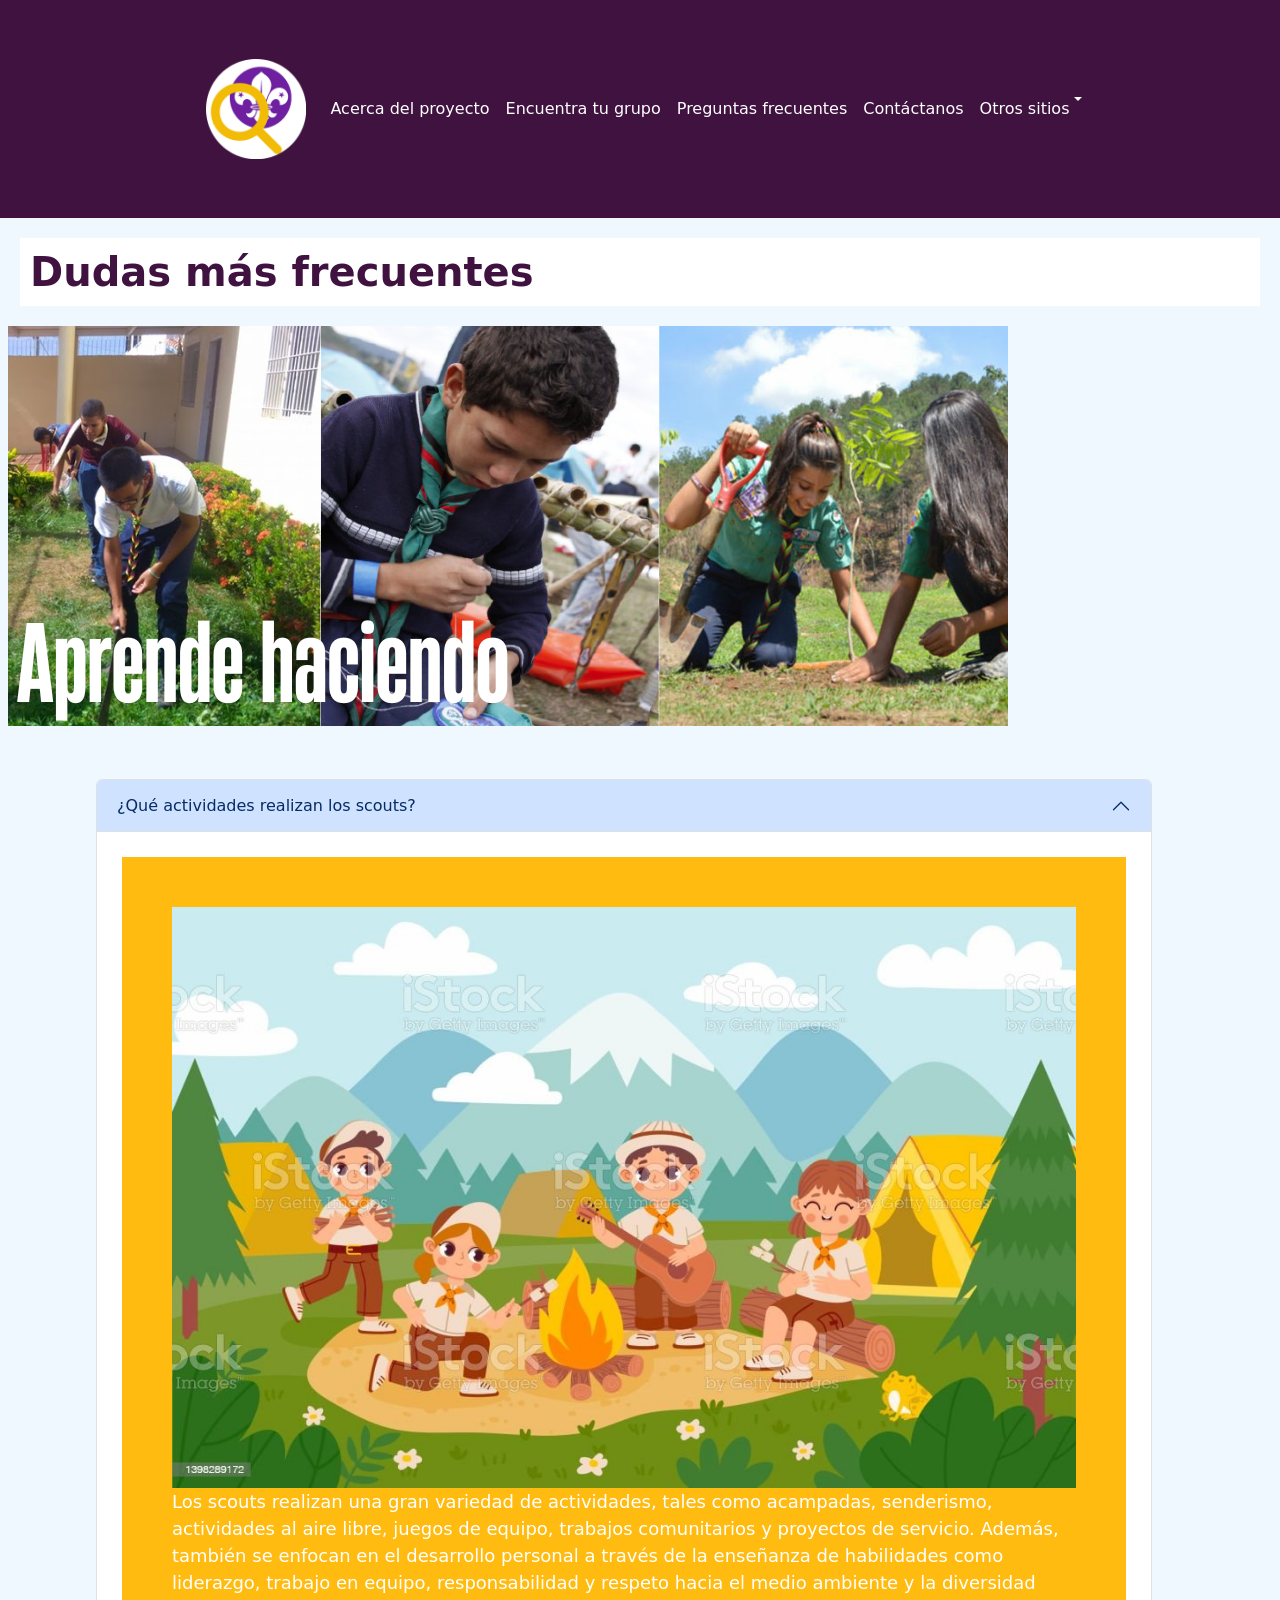
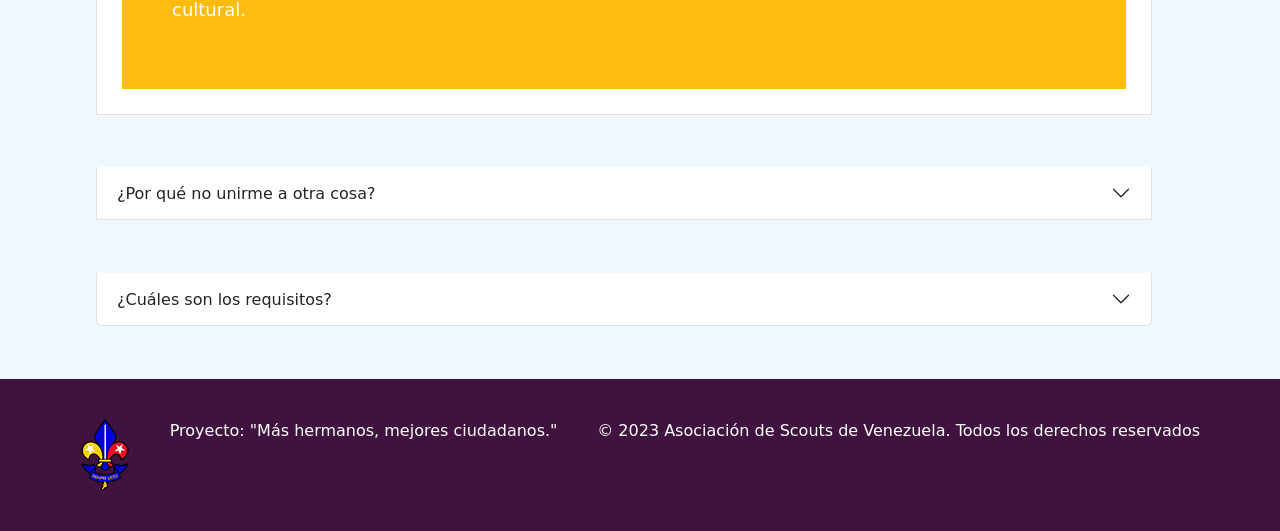
<file: pages/preguntas.html>
<!DOCTYPE html>
<html lang="es">
<head>
    <meta charset="UTF-8">
    <meta http-equiv="X-UA-Compatible" content="IE=edge">
    <meta name="viewport" content="width=device-width, initial-scale=1.0">
    <title>Preguntas frecuentes</title>
    <meta name="description" content="Información acerca del movimiento scout y los grupos de la región Metropolitana">
    <meta name="keywords" content="como ser scout, scouts, scouts caracas, scouts baruta, scouts chacao, scouts sucre, actividades extracurriculares, voluntariado caracas, actividades para niños caracas, escao, como ser scout">
    <link href="https://unpkg.com/aos@2.3.1/dist/aos.css" rel="stylesheet">
    <link href="https://cdn.jsdelivr.net/npm/bootstrap@5.2.3/dist/css/bootstrap.min.css" rel="stylesheet" integrity="sha384-rbsA2VBKQhggwzxH7pPCaAqO46MgnOM80zW1RWuH61DGLwZJEdK2Kadq2F9CUG65" crossorigin="anonymous">
    <link rel="stylesheet" href="../css/style.css">
    <link rel="shortcut icon" href="../images/favicon.ico">
</head>
<body>
    <Header class="cejas"> 
        <nav class="navbar navbar-expand-sm navbar-dark">
        <a class="navbar-brand m-3" href="../index.html"><img id=logo src="../images/logoproyecto (1).png" alt="logo"></a>
        <button class="navbar-toggler" type="button" data-bs-toggle="collapse" 
        data-bs-target="#cangreburger" aria-controls="cangreburger"
        aria-expanded="false" aria-label="Toggle navigation">
        <i class="fas fa-bars"></i>
        Menú
      </button>      
            <div class="collapse navbar-collapse" id="cangreburger">    
                <ul class="navbar-nav">           
                <li class="nav-item"><a class="nav-link" href="../pages/acercad.html">Acerca del proyecto</a></li>
                <li class="nav-item"><a class="nav-link" href="../pages/distrito.html">Encuentra tu grupo</a></li>
                <li class="nav-item"><a class="nav-link" href="../pages/preguntas.html">Preguntas frecuentes</a></li>
                <li class="nav-item"><a class="nav-link" href="../pages/contacto.html">Contáctanos</a></li>
    <!-- otros sitios va a tener el link de la pagina oficial de la asociación -->
                <li class="nav-item dropdown"><a class="nav-link dropdown-toggle" href="#" role="button" data-bs-toggle="dropdown" aria-expanded="false">
                    Otros sitios</a>
                <ul class="dropdown dropdown-menu-dark"> 
                    <li class="dropdown-item"> <a href="https://scoutsvenezuela.org.ve/">Página oficial</a></li>
                    <li class="dropdown-item"> <a href="https://www.instagram.com/scoutsmetro/?hl=es">Ig Región Metropolitana</a></li>
                </ul></li>
            </ul> 
       </div>

    </header>


<div class="header" data-aos="fade-right"> 
    <h1 class="palabrasmayores"> Dudas más frecuentes</h1> 
</div>
<div class="m-2">
<img class="img-fluid"  src="../images/Aprende.png" alt="Aprende haciendo">
</div>


    <div class="preguntas main m-5">
        <div class="accordion m-5" id="accordionPanelsStayOpen">
            <div class="accordion-item">
              <h2 class="accordion-header" id="panelsStayOpen-headingOne">
                <button class="accordion-button" type="button" data-bs-toggle="collapse" data-bs-target="#panelsStayOpen-collapseOne" aria-expanded="true" aria-controls="panelsStayOpen-collapseOne">
                  ¿Qué actividades realizan los scouts?
                </button>
              </h2>
              <div id="panelsStayOpen-collapseOne" class="accordion-collapse collapse show" aria-labelledby="panelsStayOpen-headingOne">

                <div class="accordion-body palabreria1">
                 <img class="img-fluid mx-auto float-left" src="../images/dibijo-fogata.jpg" alt="panitas en la fogata">
                 <p>Los scouts realizan una gran variedad de actividades, tales como acampadas, senderismo, actividades al aire libre, juegos de equipo, trabajos comunitarios y proyectos de servicio. Además, también se enfocan en el desarrollo personal a través de la enseñanza de habilidades como liderazgo, trabajo en equipo, responsabilidad y respeto hacia el medio ambiente y la diversidad cultural.</p>
              </div>
            </div>
            </div>

            <div class="accordion-item">
              <h2 class="accordion-header" id="panelsStayOpen-headingTwo">
                <button class="accordion-button collapsed" type="button" data-bs-toggle="collapse" data-bs-target="#panelsStayOpen-collapseTwo" aria-expanded="false" aria-controls="panelsStayOpen-collapseTwo">
                  ¿Por qué no unirme a otra cosa?
                </button>
              </h2>
              <div id="panelsStayOpen-collapseTwo" class="accordion-collapse collapse" aria-labelledby="panelsStayOpen-headingTwo">
                     
               <div class="accordion-body palabreria2">
                <img class="float-right m-4 img-fluid" src="../images/canoistas.png" alt="Niños en canoas">
                  <p> El propósito de unirse a los scouts es desarrollar habilidades personales y sociales en un ambiente divertido y seguro. Los scouts tienen como objetivo fomentar el desarrollo físico, mental, espiritual y emocional de los jóvenes a través de la enseñanza de valores como la responsabilidad, el respeto, la honestidad y la solidaridad. Además, los scouts ofrecen la oportunidad de hacer amigos, aprender nuevas habilidades y participar en actividades al aire libre que promueven la conexión con la naturaleza.</p>
                </div>
              </div>
            </div>

            <div class="accordion-item">
              <h2 class="accordion-header" id="panelsStayOpen-headingThree">
                <button class="accordion-button collapsed" type="button" data-bs-toggle="collapse" data-bs-target="#panelsStayOpen-collapseThree" aria-expanded="false" aria-controls="panelsStayOpen-collapseThree">
                  ¿Cuáles son los requisitos?
                </button>
              </h2>
              <div id="panelsStayOpen-collapseThree" class="accordion-collapse collapse" aria-labelledby="panelsStayOpen-headingThree">
             
               <div class="accordion-body palabreria3">
                <img class="m-4 img-fluid float-left" src="../images/adultos.JPG" alt="#">
                  <p>Si llegaste hasta aquí, felicidades! el primer requisito es una buena disposición. Te recomendamos visitar la página <a href="./distrito.html " target="_blank">encuentra tu grupo</a> para que te pongas en contacto con el grupo scout más cercano a tu localidad 
                    <div  class="card text-bg-danger" ><h4 class="card-header">Importante</h4>
                     <p class="card-text m-3">Esta página solo maneja los grupos scout de la región Metropolitana, existen muchísimos más grupos a nivel nacional.</div></p>
              </p> </div>
            </div>
          </div>
          </div>
    </div>

    <div class="sidebar">
        
    </div>



    <div class="footer">
        <div id="pie">
            <img src="../images/Flor_de_Lis_Scout_Tricolor_Nac_ASV-copia.png" alt="Flor_de_Lis_Scout_Tricolor_Nac_ASV-copia">
            <p> Proyecto: "Más hermanos, mejores ciudadanos."</p>
            <p> © 2023 Asociación de Scouts de Venezuela. Todos los derechos reservados </p>
        </div>
        
    </div>


    <script src="https://cdn.jsdelivr.net/npm/bootstrap@5.2.3/dist/js/bootstrap.bundle.min.js" integrity="sha384-kenU1KFdBIe4zVF0s0G1M5b4hcpxyD9F7jL+jjXkk+Q2h455rYXK/7HAuoJl+0I4" crossorigin="anonymous"></script>
    <script src="https://unpkg.com/aos@2.3.1/dist/aos.js"></script>
    <script>
      AOS.init();
    </script>
</body>
</html>
</file>
<file: css/style.css>
@charset "UTF-8";
/* colores del diseño
#401240 (morado)
#f0f8ff (azul del fondo)
#93c4ff (azul)
 #ff871e (naranja)
 #fade27 (amarillo)
 */
/* colores del diseño
#401240 (morado)
#f0f8ff (azul del fondo)
#93c4ff (azul)
 #ff871e (naranja)
 #fade27 (amarillo)
 */
body {
  background-color: #f0f8ff;
  width: calc(100vw - (100vw - 100%));
}

.palabrasmayores {
  margin-left: 10px;
  font-weight: bolder;
  color: #401240;
  margin: 20px;
  background-color: #fff;
  width: auto;
  padding: 10px;
}

.navbar nav {
  text-emphasis: none;
  text-decoration: none;
  display: flex;
  flex-direction: row;
}

#logo {
  width: 100px;
  height: 100px;
  align-items: start;
}

.cejas {
  display: flex;
  flex-direction: row;
  justify-content: flex-start;
  justify-content: space-around;
  justify-content: center;
  align-items: start;
}

.cejas {
  background-color: #401240;
  color: #fff;
}

.cejas {
  margin: 30px;
  padding: 30px;
}

.cejas {
  margin: 0%;
  width: 100%;
  color: #fff;
}

.cejas ul, ol {
  list-style: none;
  -webkit-tap-highlight-color: transparent;
}

.nav-link {
  background-color: #401240;
  color: #fff;
  text-decoration: none;
  padding: 10px 12px;
}

.navbar-nav > li {
  float: left;
}

.navbar-nav li a {
  background-color: #401240;
  color: #fff;
  text-decoration: none;
  padding: 10px 12px;
  display: flex;
  flex-direction: row;
  justify-content: space-around;
  align-items: start;
}

.navbar-nav li a:hover {
  background-color: #fff;
  color: #401240;
}

.navbar-nav li ul {
  display: none;
  position: -ms-page;
  min-width: 140px;
}

.navbar-nav li:hover > ul {
  display: block;
}

.navbar-nav li ul li {
  position: relative;
}

.navbar-nav li ul li ul {
  right: -140px;
  top: 0px;
}

.dropdown-menu-dark {
  background-color: #401240;
  border-color: #401240;
  border-radius: 0%;
}

#pie {
  display: flex;
  justify-content: flex-start;
  flex-direction: row;
  justify-content: space-evenly;
  align-items: start;
}

#pie {
  margin-top: 10px;
  width: 100%;
  background-color: #401240;
  color: #fff;
  padding: 40px;
}

@media (max-width: 720px) {
  .footer, .notas {
    font-size: 10px;
  }
  .website-map img {
    display: none;
  }
}
p a {
  font-weight: bolder;
  color: #fff;
}

/* colores del diseño
$morao (morado)
#f0f8ff (azul del fondo)
#93c4ff (azul)
 #ff871e (naranja)
 #fade27 (amarillo)
 */
.carousel {
  margin-top: 50px;
}
.carousel .carousel-inner img {
  height: 400px;
  border-image-slice: fill;
}

.container .text-center .card-body {
  padding: 2rem;
}
.container .text-center .card-body .card-title {
  padding: 40px;
}

@media (min-width: 1040px) {
  .grid {
    display: grid;
    grid-template-columns: 2fr 1fr;
    grid-template-rows: auto;
    grid-template-areas: "cabeza sidebar" "main sidebar" "website-map website-map";
    column-gap: 10px;
    row-gap: 10px;
    margin: 10px;
  }
  .cabeza {
    grid-area: cabeza;
  }
  .main {
    grid-area: main;
  }
  .sidebar {
    grid-area: sidebar;
  }
  .website-map {
    grid-area: website-map;
  }
  .website-map ul {
    display: flex;
    flex-direction: row;
    justify-content: space-evenly;
    list-style: none;
  }
  .website-map ul li ul {
    display: flex;
    flex-direction: column;
  }
}
/* colores del diseño
$morao (morado)
#f0f8ff (azul del fondo)
#93c4ff (azul)
 #ff871e (naranja)
 #fade27 (amarillo)
 */
.banner {
  height: 300px;
  border-image-slice: fill;
  width: fit-content;
  margin: 25px;
}

/* colores del diseño
#401240 (morado)
#f0f8ff (azul del fondo)
#93c4ff (azul)
 #ff871e (naranja)
 #fade27 (amarillo)
 */
.preguntas {
  width: 90%;
}
.preguntas .accordion-item {
  margin-top: 5%;
  margin-bottom: 5%;
}

@media (max-width: 768px) {
  .preguntas {
    font-size: 14px;
  }
  .preguntas img {
    display: none;
  }
}
/* colores del diseño
$morao (morado)
#f0f8ff (azul del fondo)
#93c4ff (azul)
 #ff871e (naranja)
 #fade27 (amarillo)
 */
.btn-primary {
  background-color: #fff;
  color: #401240;
  font-weight: bolder;
  border: #fff;
}

.btn-primary:hover {
  background-color: #401240;
  color: #fff;
}

.palabreria1 {
  background-color: #ffbb10;
  padding: 50px;
  margin: 25px;
  font-size: xx-large;
  color: #fff;
  font-weight: bolder;
}
.palabreria1 p {
  font-size: large;
  font-weight: lighter;
  text-emphasis: none;
}

.palabreria2 {
  background-color: #ff871e;
  padding: 50px;
  margin: 25px;
  font-size: xx-large;
  color: #fff;
  font-weight: bolder;
}
.palabreria2 p {
  font-size: large;
  font-weight: lighter;
  text-emphasis: none;
}

.palabreria3 {
  background-color: #93c4ff;
  padding: 50px;
  margin: 25px;
  font-size: xx-large;
  color: #fff;
  font-weight: bolder;
}
.palabreria3 p {
  font-size: large;
  font-weight: lighter;
  text-emphasis: none;
}

.imagen {
  width: 80%;
  height: auto;
  display: flex;
  flex-direction: row;
  justify-content: center;
  margin: 100px;
}

/* colores del diseño
#401240 (morado)
#f0f8ff (azul del fondo)
#93c4ff (azul)
 #ff871e (naranja)
 #fade27 (amarillo)
 */
@media (min-width: 1040px) {
  form .palabreria1, form .palabreria2 {
    display: flex;
    flex-direction: row;
    list-style: none;
    text-decoration: none;
    justify-content: space-around;
  }
}
@media (max-width: 720px) {
  form .palabreria1 input {
    width: 80%;
  }
}
.texto {
  justify-content: space-around;
}
.texto textarea {
  width: 80%;
  font-size: small;
}

form {
  padding: 10px;
  background-color: #fff;
  list-style: none;
}

.button {
  display: flex;
  flex-direction: row;
  justify-content: space-around;
  text-decoration: none;
  list-style: none;
}

.boton {
  padding: 20px;
  justify-content: center;
  font-weight: bolder;
  border-color: #401240;
  color: #401240;
  background-color: #fff;
  list-style: none;
  text-decoration: none;
}

.reset:hover {
  color: #fff;
  background-color: red;
}

.listo:hover {
  color: #fff;
  background-color: rgb(46, 200, 46);
}

label {
  font-size: medium;
}

select {
  font-size: small;
}

/*# sourceMappingURL=style.css.map */
</file>
